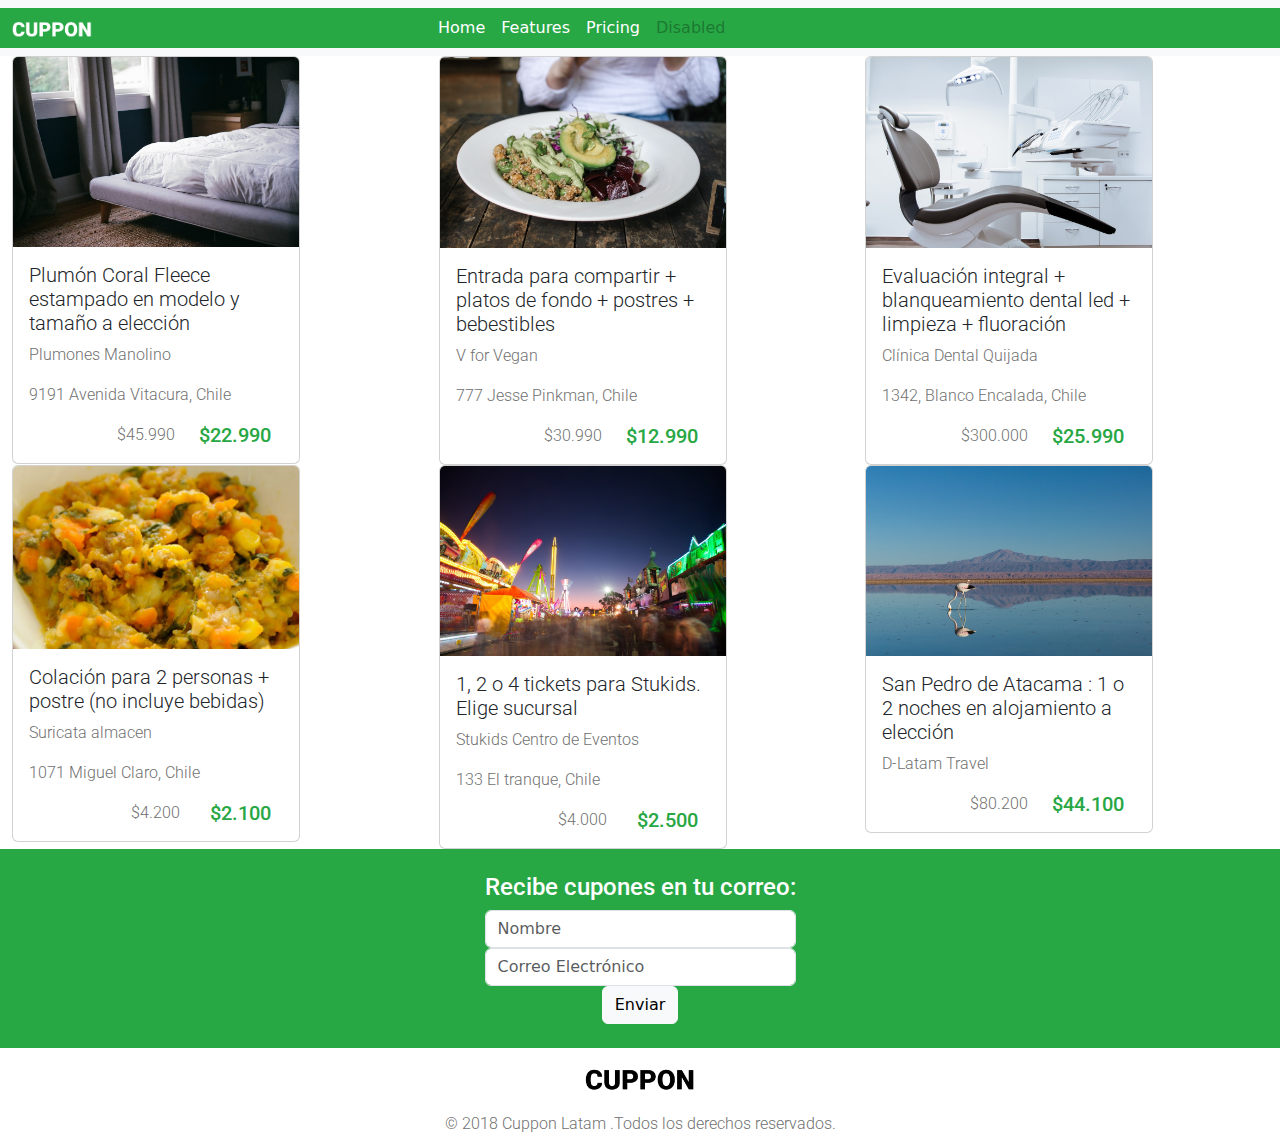
<file: redirects/Cuppon/index.html>
<!DOCTYPE html>
<html lang="en">
  <head>
    <meta charset="UTF-8" />
    <meta name="viewport" content="width=device-width, initial-scale=1.0" />
    <title>Cuppon</title>
    <link
      href="https://cdn.jsdelivr.net/npm/bootstrap@5.3.3/dist/css/bootstrap.min.css"
      rel="stylesheet"
      integrity="sha384-QWTKZyjpPEjISv5WaRU9OFeRpok6YctnYmDr5pNlyT2bRjXh0JMhjY6hW+ALEwIH"
      crossorigin="anonymous"
    />
    <link rel="stylesheet" href="./assets/CSS/style.css" />
    <link rel="preconnect" href="https://fonts.googleapis.com" />
    <link rel="preconnect" href="https://fonts.gstatic.com" crossorigin />
    <link
      href="https://fonts.googleapis.com/css2?family=Roboto:ital,wght@0,100;0,300;0,400;0,500;0,700;0,900;1,100;1,300;1,400;1,500;1,700;1,900&display=swap"
      rel="stylesheet"
    />
  </head>
  <body>
    <!-- navbar -->
    <nav class="navbar navbar-expand-lg bg-body-tertiary">
      <div class="container-fluid navcolor">
        <a class="navbar-brand" href="#"
          ><img src="./assets/img/logo-white.png" style="width: 20%" alt=""
        /></a>
        <button
          class="navbar-toggler"
          type="button"
          data-bs-toggle="collapse"
          data-bs-target="#navbarSupportedContent"
          aria-controls="navbarSupportedContent"
          aria-expanded="false"
          aria-label="Toggle navigation"
        >
          <span class="navbar-toggler-icon"></span>
        </button>
        <div class="collapse navbar-collapse" id="navbarSupportedContent">
          <ul class="navbar-nav me-auto mb-2 mb-lg-0">
            <li class="nav-item">
              <a
                class="nav-link active"
                style="color: white"
                aria-current="page"
                href="#"
                >Home</a
              >
            </li>
            <li class="nav-item">
              <a class="nav-link" style="color: white" href="#">Features</a>
            </li>
            <li class="nav-item">
              <a class="nav-link" style="color: white" href="#">Pricing</a>
            </li>
            <li class="nav-item">
              <a class="nav-link disabled" aria-disabled="true">Disabled</a>
            </li>
          </ul>
        </div>
      </div>
    </nav>
    <!-- Las cards empiezan aquí -->
    <div class="container-fluid">
      <div class="row">
        <div class="col-12 col-md col-lg-4">
          <div class="card" style="width: 18rem">
            <img
              src="./assets/img/cupon-1.jpg"
              class="card-img-top"
              alt="..."
            />
            <div class="card-body">
              <h5 class="card-title roboto-light">
                Plumón Coral Fleece estampado en modelo y tamaño a elección
              </h5>
              <p class="card-text roboto-light gris">Plumones Manolino</p>
              <p class="card-text roboto-light gris">
                9191 Avenida Vitacura, Chile
              </p>
              <div class="container text-center">
                <div class="row">
                  <div class="col"></div>
                  <div class="col">
                    <p class="card-text roboto-light gris">$45.990</p>
                  </div>
                  <div class="col">
                    <h5 class="card-text roboto-medium oferta">$22.990</h5>
                  </div>
                </div>
              </div>
            </div>
          </div>
        </div>
        <div class="ol-12 col-md col-lg-4">
          <div class="card" style="width: 18rem">
            <img
              src="./assets/img/cupon-2.jpg"
              class="card-img-top"
              alt="..."
            />
            <div class="card-body">
              <h5 class="card-title roboto-light">
                Entrada para compartir + platos de fondo + postres + bebestibles
              </h5>
              <p class="card-text roboto-light gris">V for Vegan</p>
              <p class="card-text roboto-light gris">
                777 Jesse Pinkman, Chile
              </p>
              <div class="container text-center">
                <div class="row">
                  <div class="col"></div>
                  <div class="col">
                    <p class="card-text roboto-light gris">$30.990</p>
                  </div>
                  <div class="col">
                    <h5 class="card-text roboto-medium oferta">$12.990</h5>
                  </div>
                </div>
              </div>
            </div>
          </div>
        </div>
        <div class="ol-12 col-md col-lg-4">
          <div class="card" style="width: 18rem">
            <img
              src="./assets/img/cupon-3.jpg"
              class="card-img-top"
              alt="..."
            />
            <div class="card-body">
              <h5 class="card-title roboto-light">
                Evaluación integral + blanqueamiento dental led + limpieza +
                fluoración
              </h5>
              <p class="card-text roboto-light gris">Clínica Dental Quijada</p>
              <p class="card-text roboto-light gris">
                1342, Blanco Encalada, Chile
              </p>
              <div class="container text-center">
                <div class="row">
                  <div class="col"></div>
                  <div class="col">
                    <p class="card-text roboto-light gris">$300.000</p>
                  </div>
                  <div class="col">
                    <h5 class="card-text roboto-medium oferta">$25.990</h5>
                  </div>
                </div>
              </div>
            </div>
          </div>
        </div>
        <div class="ol-12 col-md col-lg-4">
          <div class="card" style="width: 18rem">
            <img
              src="./assets/img/cupon-4.jpg"
              class="card-img-top"
              alt="..."
            />
            <div class="card-body">
              <h5 class="card-title roboto-light">
                Colación para 2 personas + postre (no incluye bebidas)
              </h5>
              <p class="card-text roboto-light gris">Suricata almacen</p>
              <p class="card-text roboto-light gris">
                1071 Miguel Claro, Chile
              </p>
              <div class="container text-center">
                <div class="row">
                  <div class="col"></div>
                  <div class="col">
                    <p class="card-text roboto-light gris">$4.200</p>
                  </div>
                  <div class="col">
                    <h5 class="card-text roboto-medium oferta">$2.100</h5>
                  </div>
                </div>
              </div>
            </div>
          </div>
        </div>
        <div class="ol-12 col-md col-lg-4">
          <div class="card" style="width: 18rem">
            <img
              src="./assets/img/cupon-5.jpg"
              class="card-img-top"
              alt="..."
            />
            <div class="card-body">
              <h5 class="card-title roboto-light">
                1, 2 o 4 tickets para Stukids. Elige sucursal
              </h5>
              <p class="card-text roboto-light gris">
                Stukids Centro de Eventos
              </p>
              <p class="card-text roboto-light gris">133 El tranque, Chile</p>
              <div class="container text-center">
                <div class="row">
                  <div class="col"></div>
                  <div class="col">
                    <p class="card-text roboto-light gris">$4.000</p>
                  </div>
                  <div class="col">
                    <h5 class="card-text roboto-medium oferta">$2.500</h5>
                  </div>
                </div>
              </div>
            </div>
          </div>
        </div>
        <div class="ol-12 col-md col-lg-4">
          <div class="card" style="width: 18rem">
            <img
              src="./assets/img/cupon-6.jpg"
              class="card-img-top"
              alt="..."
            />
            <div class="card-body">
              <h5 class="card-title roboto-light">
                San Pedro de Atacama : 1 o 2 noches en alojamiento a elección
              </h5>
              <p class="card-text roboto-light gris">D-Latam Travel</p>
              <div class="container text-center">
                <div class="row">
                  <div class="col"></div>
                  <div class="col">
                    <p class="card-text roboto-light gris">$80.200</p>
                  </div>
                  <div class="col">
                    <h5 class="card-text roboto-medium oferta">$44.100</h5>
                  </div>
                </div>
              </div>
            </div>
          </div>
        </div>
      </div>
    </div>
    <div class="cuponcorreo">
      <form>
        <div class="form-group">
          <h4 for="email" class="roboto-medium">
            Recibe cupones en tu correo:
          </h4>
          <input class="form-control" placeholder="Nombre" />
          <input
            type="email"
            class="form-control"
            id="email"
            aria-describedby="emailHelp"
            placeholder="Correo Electrónico"
          />
          <div class="centrarboton">
            <button type="button" class="btn btn-light">Enviar</button>
          </div>
        </div>
      </form>
    </div>
    <footer>
      <div>
        <img src="./assets/img/logo-black.png" style="height: 2rem" />
      </div>
      <div class="gris roboto-light">
        © 2018 Cuppon Latam .Todos los derechos reservados.
      </div>
    </footer>
    <script
      src="https://cdn.jsdelivr.net/npm/bootstrap@5.3.3/dist/js/bootstrap.bundle.min.js"
      integrity="sha384-YvpcrYf0tY3lHB60NNkmXc5s9fDVZLESaAA55NDzOxhy9GkcIdslK1eN7N6jIeHz"
      crossorigin="anonymous"
    ></script>
  </body>
</html>
</file>
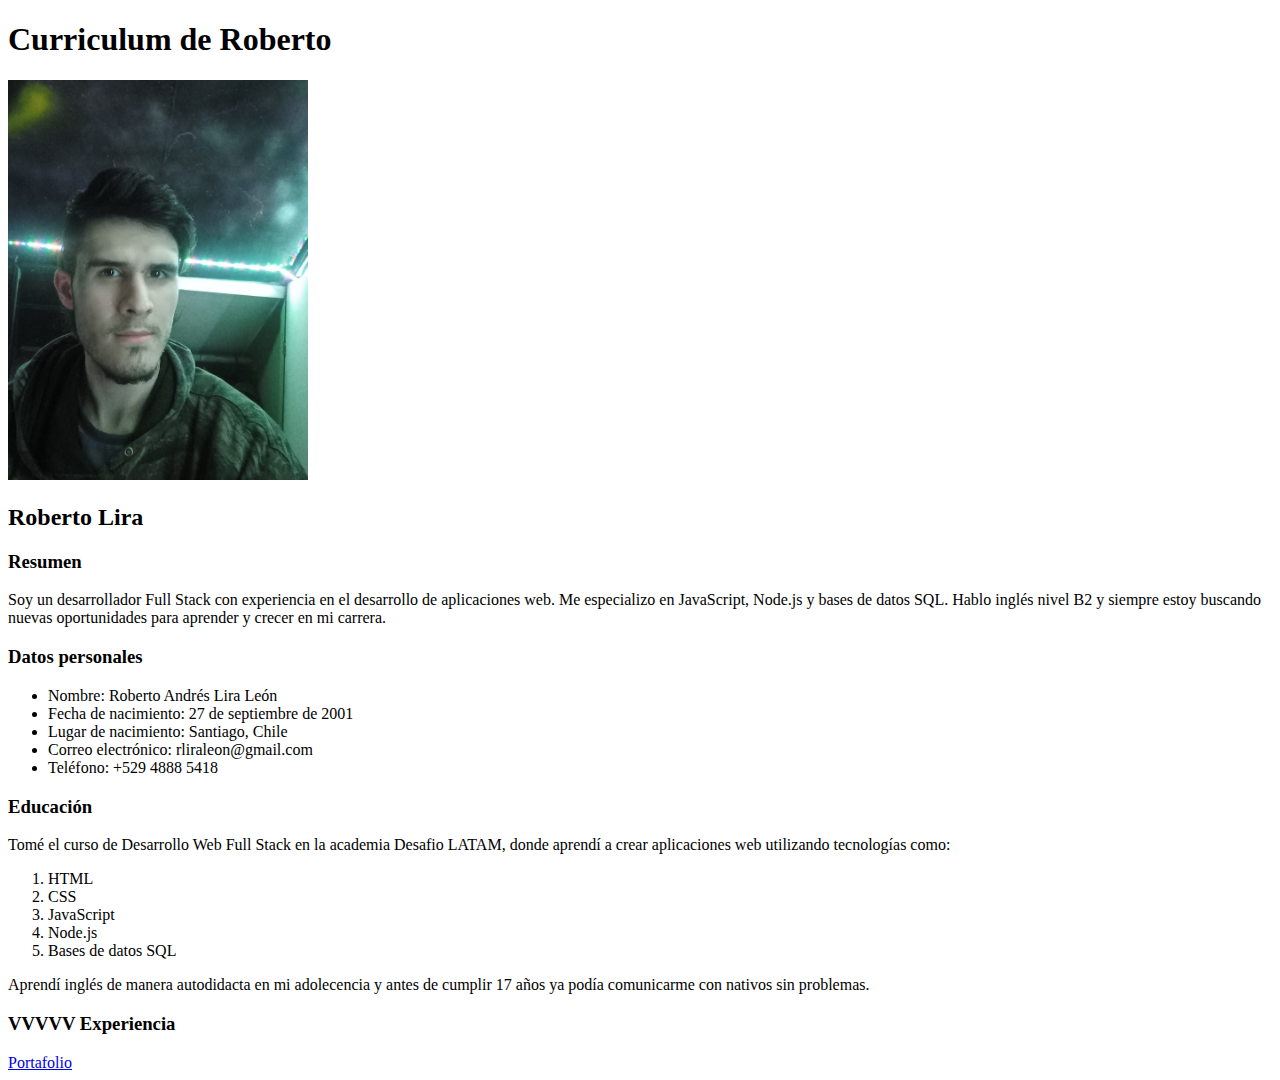
<file: redirects/Curriculum CV/index.html>
<!DOCTYPE html>
<html lang="en">
  <head>
    <meta charset="UTF-8" />
    <meta name="viewport" content="width=device-width, initial-scale=1.0" />
    <title>Curriculum Vitae</title>
  </head>
  <body>
    <h1>Curriculum de Roberto</h1>
    <img src="./Roberto.png" alt="Foto de perfil" width="300" />
    <h2>Roberto Lira</h2>
    <h3>Resumen</h3>
    <span>
      Soy un desarrollador Full Stack con experiencia en el desarrollo de
      aplicaciones web. Me especializo en JavaScript, Node.js y bases de datos
      SQL. Hablo inglés nivel B2 y siempre estoy buscando nuevas oportunidades
      para aprender y crecer en mi carrera.
    </span>
    <h3>Datos personales</h3>
    <ul>
      <li>Nombre: Roberto Andrés Lira León</li>
      <li>Fecha de nacimiento: 27 de septiembre de 2001</li>
      <li>Lugar de nacimiento: Santiago, Chile</li>
      <li>Correo electrónico: rliraleon@gmail.com</li>
      <li>Teléfono: +529 4888 5418</li>
    </ul>
    <h3>Educación</h3>

    <span>
      Tomé el curso de Desarrollo Web Full Stack en la academia Desafio LATAM,
      donde aprendí a crear aplicaciones web utilizando tecnologías como:
    </span>
    <ol>
      <li>HTML</li>
      <li>CSS</li>
      <li>JavaScript</li>
      <li>Node.js</li>
      <li>Bases de datos SQL</li>
    </ol>
    <span>
      Aprendí inglés de manera autodidacta en mi adolecencia y antes de cumplir
      17 años ya podía comunicarme con nativos sin problemas.
    </span>

    <h3>VVVVV Experiencia</h3>
    <a href="./portafolio.html" target="_blank">Portafolio</a>
  </body>
</html>
</file>
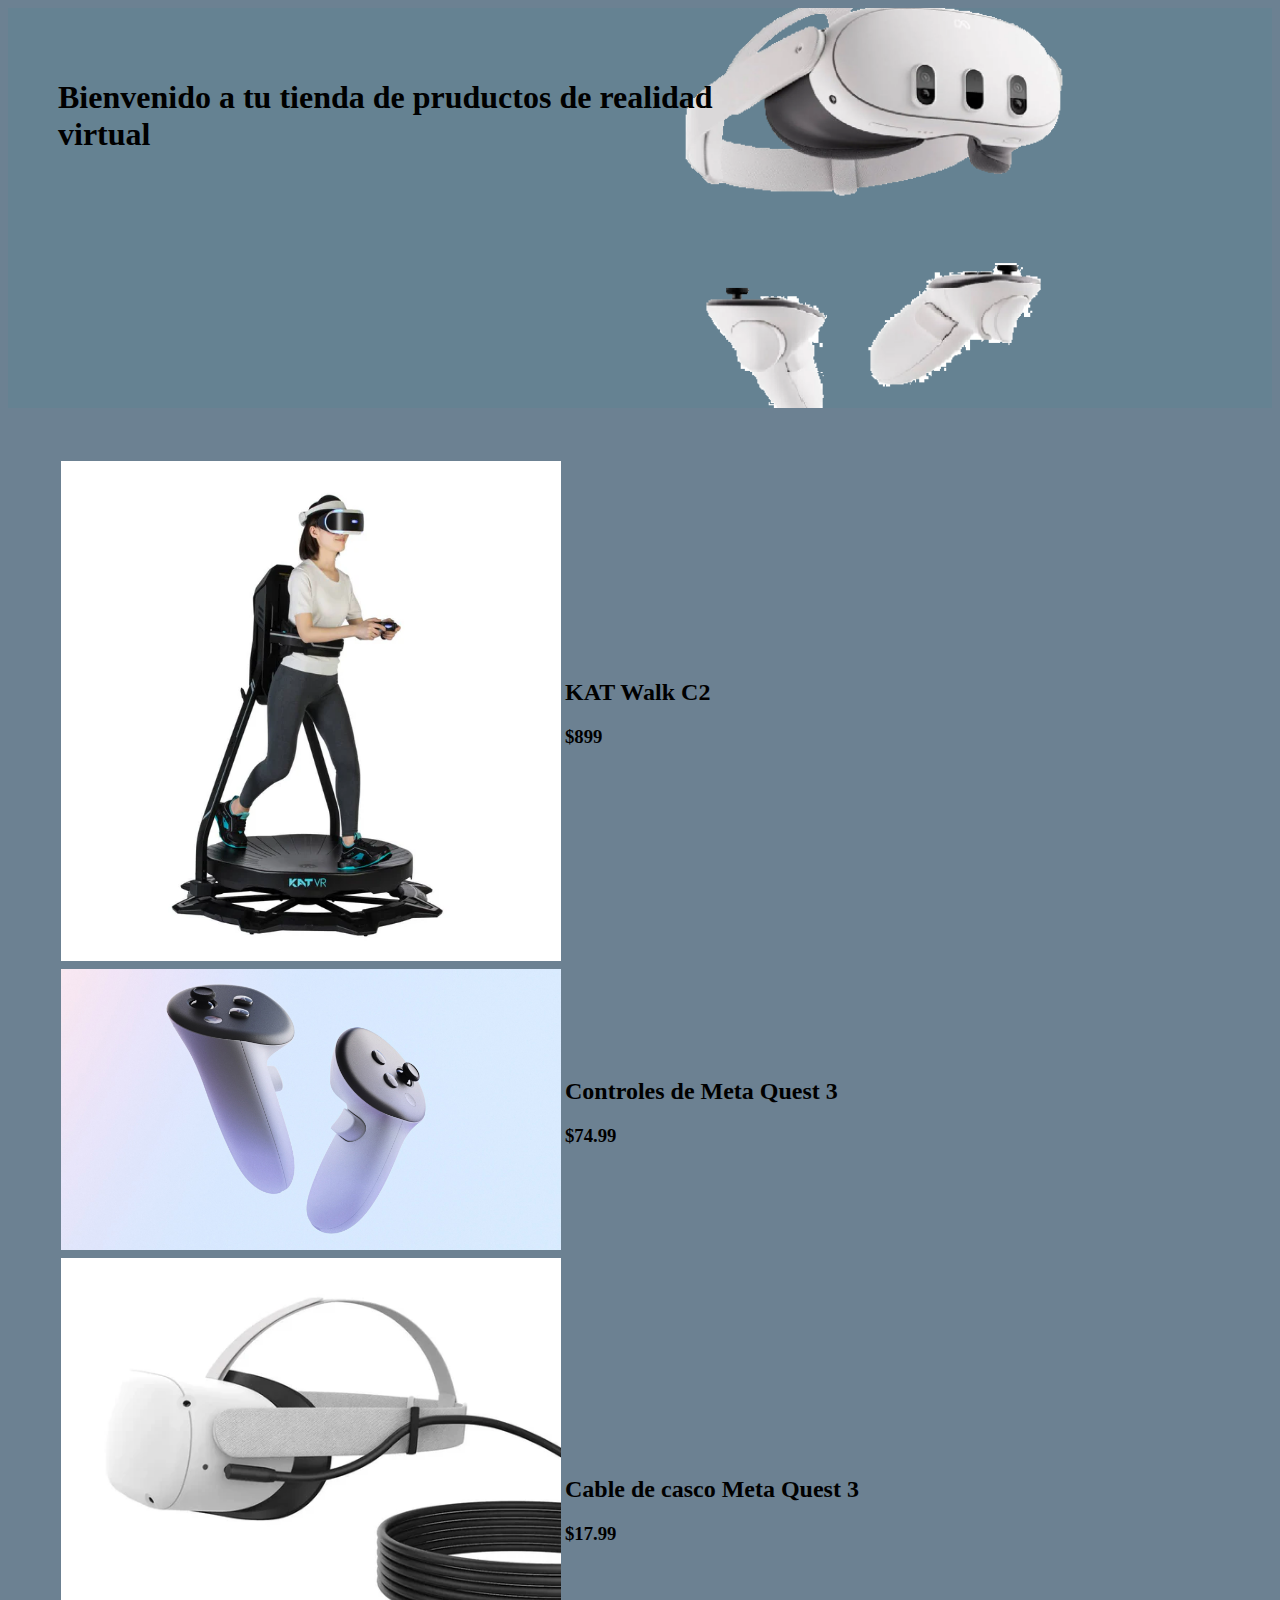
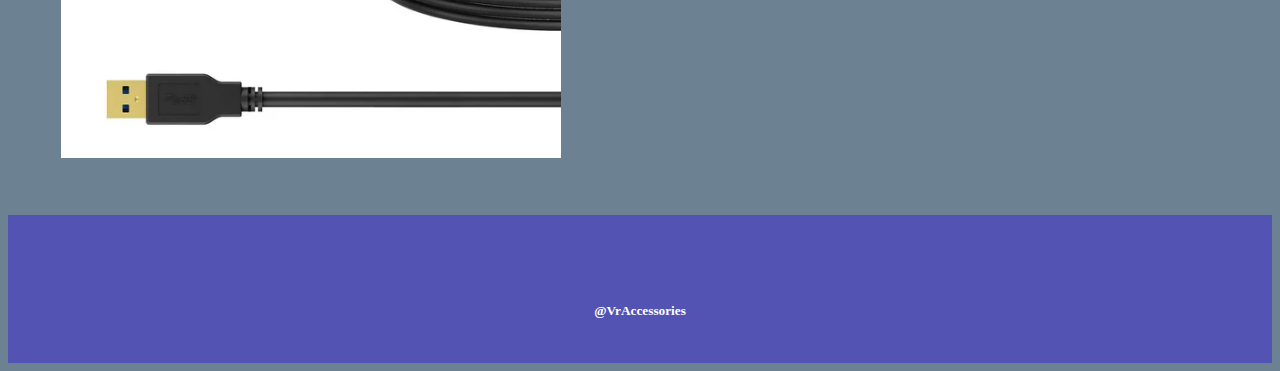
<file: redirects/Landing page/index.html>
<!DOCTYPE html>
<html lang="en">
  <head>
    <meta charset="UTF-8" />
    <meta name="viewport" content="width=device-width, initial-scale=1.0" />
    <title>Vr Accesories</title>
    <link rel="stylesheet" href="./assets/CSS/styles.css" />
  </head>
  <body>
    <div class="header">
      <h1>Bienvenido a tu tienda de pruductos de realidad virtual</h1>
    </div>
    <div class="products">
      <table>
        <tr>
          <td>
            <img
              src="./assets/imgs/KAT-Walk-C2-2nd-Generation-Personal-Omni-Directional-VR-Treadmill06_700x700.png"
              width="500"
            />
          </td>
          <td>
            <h2>KAT Walk C2</h2>
            <h3>$899</h3>
          </td>
        </tr>
        <tr>
          <td>
            <img src="./assets/imgs/quest-3-high-res3.jpg" width="500" />
          </td>
          <td>
            <h2>Controles de Meta Quest 3</h2>
            <h3>$74.99</h3>
          </td>
        </tr>
        <tr>
          <td><img/ src="./assets/imgs/QuestLinkCable_01_555x555.png" width="500"></td>
          <td>
            <h2>Cable de casco Meta Quest 3</h2>
            <h3>$17.99</h3>
          </td>
        </tr>
      </table>
    </div>
    <div class="footer">
      <h5>@VrAccessories</h5>
    </div>
  </body>
</html>
</file>
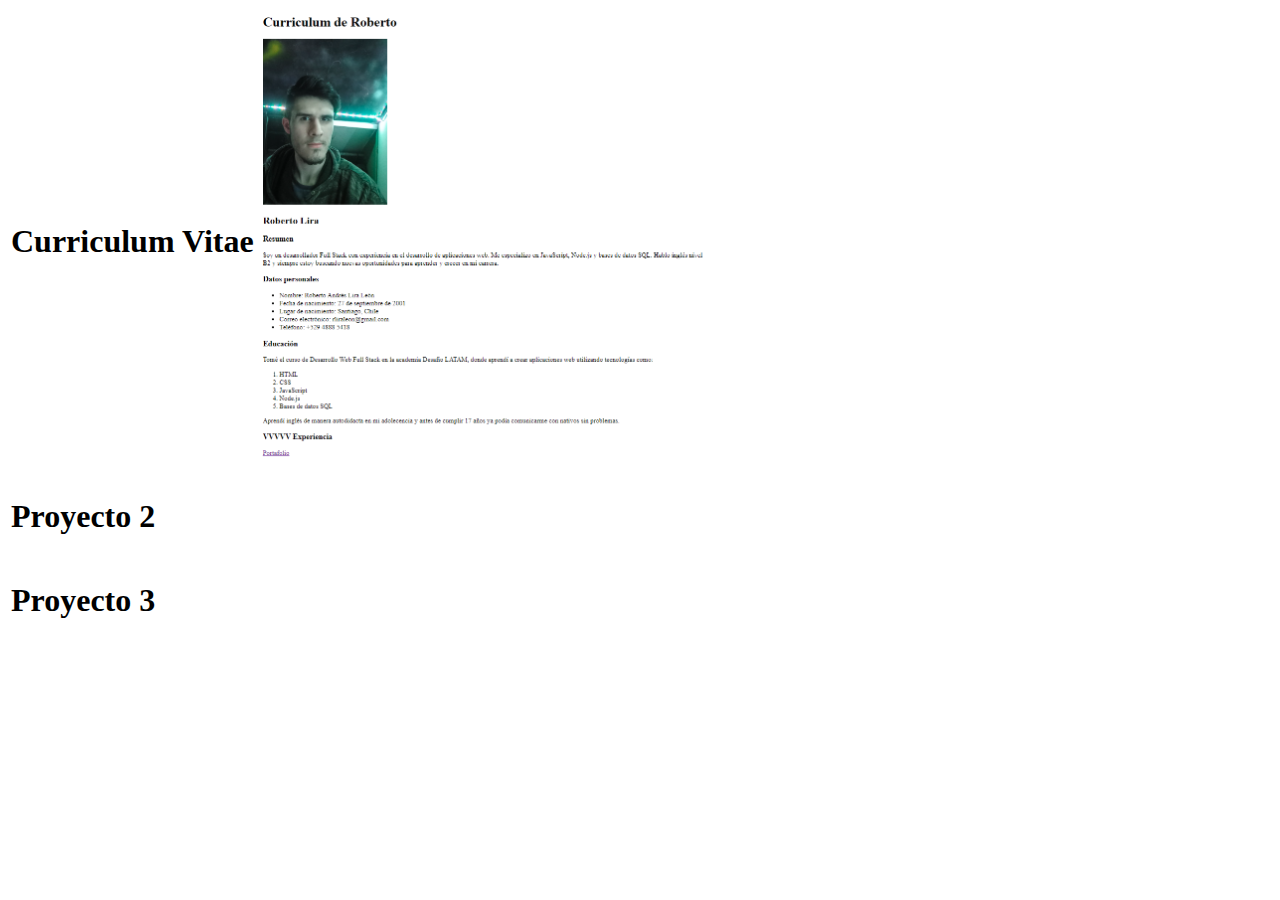
<file: redirects/Curriculum CV/portafolio.html>
<!DOCTYPE html>
<html lang="en">
  <head>
    <meta charset="UTF-8" />
    <meta name="viewport" content="width=device-width, initial-scale=1.0" />
    <title>Portafolio</title>
  </head>
  <body>
    <table>
      <tr>
        <td><h1>Curriculum Vitae</h1></td>
        <td><img src="./curriculum.png" alt="Curriculum" width="500" /></td>
      </tr>
      <tr>
        <td><h1>Proyecto 2</h1></td>
        <td></td>
      </tr>
      <tr>
        <td><h1>Proyecto 3</h1></td>
        <td></td>
      </tr>
    </table>
  </body>
</html>
</file>
<file: redirects/Cuppon/assets/CSS/style.css>
.navcolor {
  background-color: #28a745;
}

.gris {
  color: #707070;
}

.oferta {
  color: #28a745;
}
.cuponcorreo {
  background-color: #28a745;
  color: white;
  display: flex;
  justify-content: center;
  padding: 1.5rem;
}

.centrarboton {
  display: flex;
  justify-content: center;
}

footer div {
  background-color: white; /* Usuarios de Opera pueden navegar en modo oscuro
  y la imagen se confunde con el fondo */
  display: flex;
  justify-content: center;
  padding-top: 1rem;
}

/* Fuente */

.roboto-thin {
  font-family: "Roboto", system-ui;
  font-weight: 100;
  font-style: normal;
}

.roboto-light {
  font-family: "Roboto", system-ui;
  font-weight: 300;
  font-style: normal;
}

.roboto-regular {
  font-family: "Roboto", system-ui;
  font-weight: 400;
  font-style: normal;
}

.roboto-medium {
  font-family: "Roboto", system-ui;
  font-weight: 500;
  font-style: normal;
}

.roboto-bold {
  font-family: "Roboto", system-ui;
  font-weight: 700;
  font-style: normal;
}

.roboto-black {
  font-family: "Roboto", system-ui;
  font-weight: 900;
  font-style: normal;
}

.roboto-thin-italic {
  font-family: "Roboto", system-ui;
  font-weight: 100;
  font-style: italic;
}

.roboto-light-italic {
  font-family: "Roboto", system-ui;
  font-weight: 300;
  font-style: italic;
}

.roboto-regular-italic {
  font-family: "Roboto", system-ui;
  font-weight: 400;
  font-style: italic;
}

.roboto-medium-italic {
  font-family: "Roboto", system-ui;
  font-weight: 500;
  font-style: italic;
}

.roboto-bold-italic {
  font-family: "Roboto", system-ui;
  font-weight: 700;
  font-style: italic;
}

.roboto-black-italic {
  font-family: "Roboto", system-ui;
  font-weight: 900;
  font-style: italic;
}
</file>
<file: redirects/Landing page/assets/CSS/styles.css>
body {
  background-color: rgb(108, 129, 146);
}

.header {
  height: 300px;
  background-image: url(../imgs/descarga.png);
  background-size: cover;
  background-position: center;
}

h1 {
  padding-right: 500px;
}

div {
  padding: 50px;
}

.footer {
  height: 3em;
  line-height: 3em;
  background-color: rgb(83, 83, 179);
  color: white;
  text-align: center;
  font-weight: 900;
}
</file>
